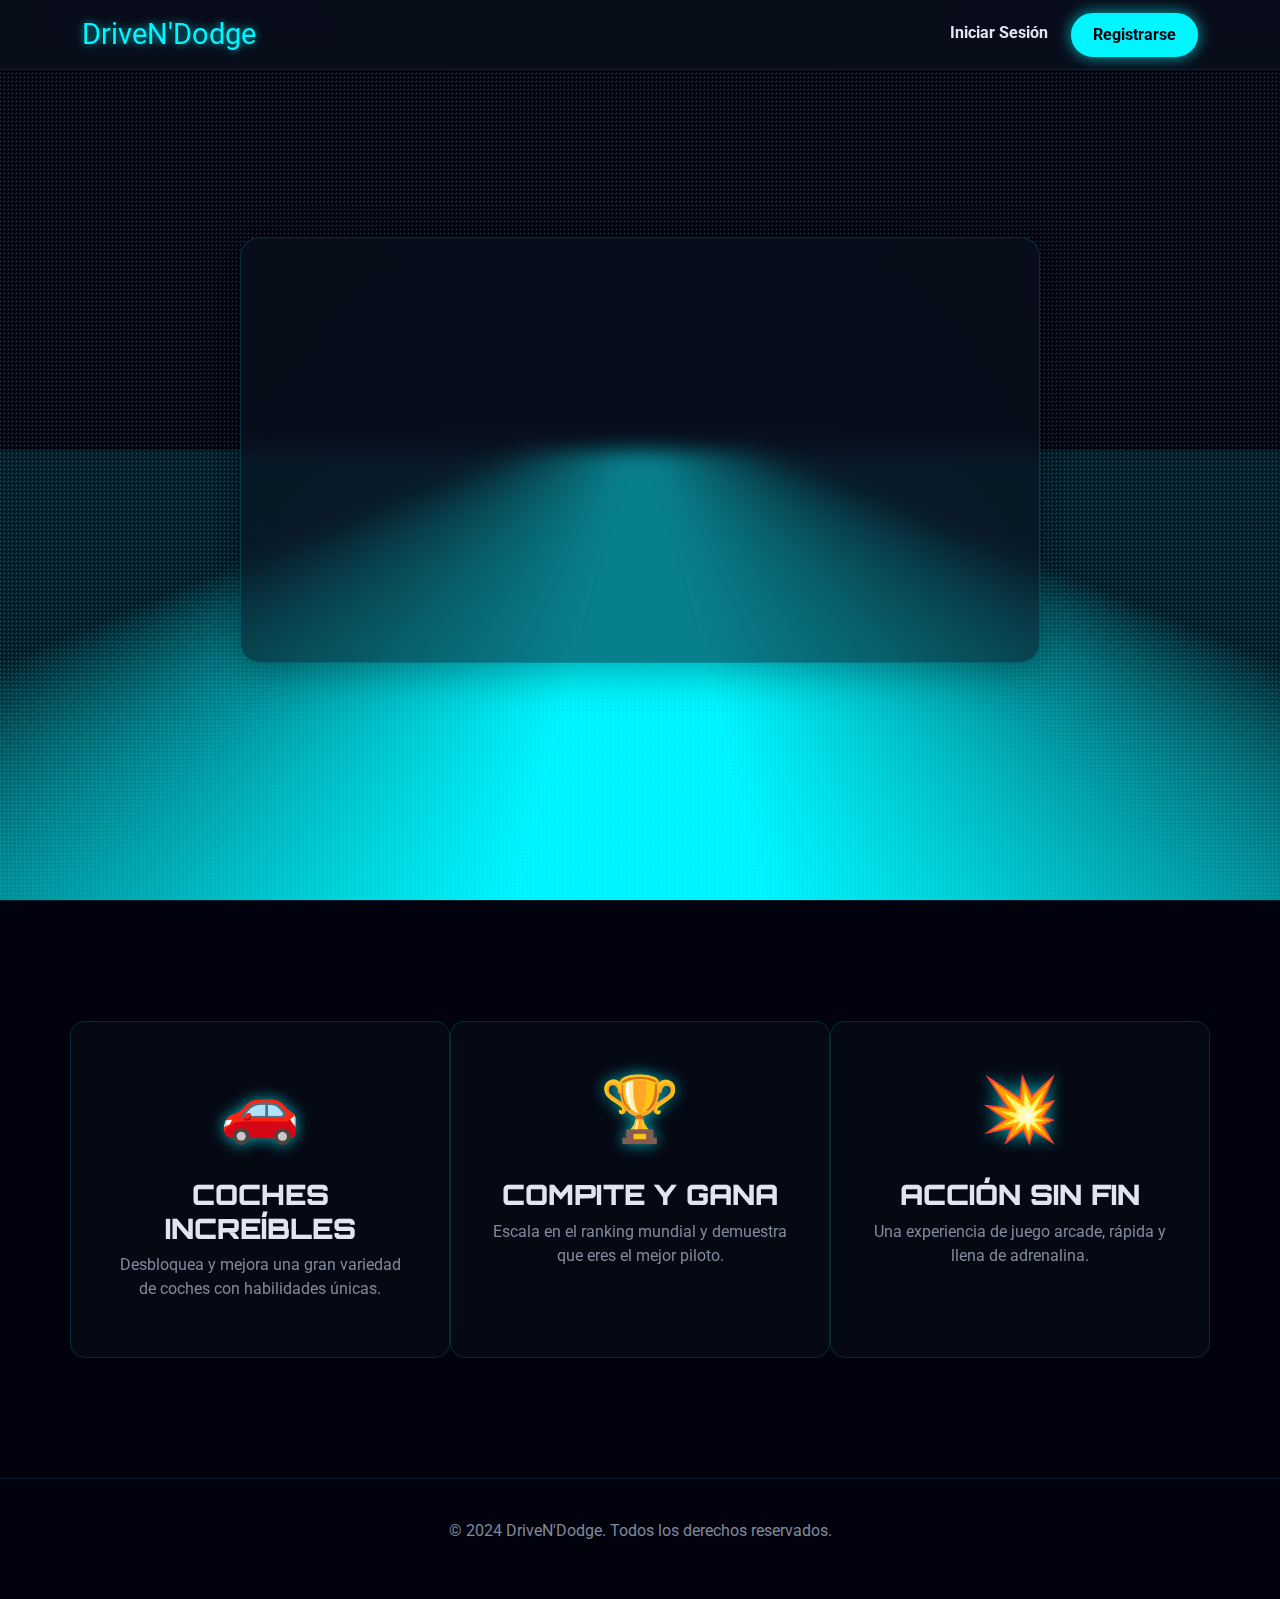
<file: public/index.html>
<!DOCTYPE html>
<html lang="es">
<head>
    <meta charset="UTF-8">
    <meta name="viewport" content="width=device-width, initial-scale=1.0">
    <title>DriveN'Dodge - La Carrera de tu Vida</title>
    <link href="https://cdn.jsdelivr.net/npm/bootstrap@5.3.3/dist/css/bootstrap.min.css" rel="stylesheet">
    <link href="https://fonts.googleapis.com/css2?family=Orbitron:wght@400;700&family=Roboto:wght@400;700&display=swap" rel="stylesheet">
    <link rel="stylesheet" href="css/styles.css">
</head>
<body class="landing-body">

    <!-- Navbar -->
    <nav class="navbar navbar-expand-lg navbar-dark landing-nav fixed-top">
        <div class="container">
            <a class="navbar-brand" href="#">DriveN'Dodge</a>
            <button class="navbar-toggler" type="button" data-bs-toggle="collapse" data-bs-target="#landingNav">
                <span class="navbar-toggler-icon"></span>
            </button>
            <div class="collapse navbar-collapse" id="landingNav">
                <ul class="navbar-nav ms-auto">
                    <li class="nav-item">
                        <a class="nav-link" href="login.html">Iniciar Sesión</a>
                    </li>
                    <li class="nav-item">
                        <a class="btn btn-nav-action" href="register.html">Registrarse</a>
                    </li>
                </ul>
            </div>
        </div>
    </nav>

    <!-- Hero Section -->
    <header class="hero-section text-white text-center">
        <div class="container">
            <h1 class="hero-title">DOMINA EL ASFALTO</h1>
            <p class="hero-subtitle">Esquiva el tráfico, recoge monedas y demuestra quién es el rey de la carretera.</p>
        </div>
    </header>

    <!-- Features Section -->
    <section class="features-section">
        <div class="container">
            <div class="row text-center">
                <div class="col-md-4 feature">
                    <div class="feature-icon">🚗</div>
                    <h3>Coches Increíbles</h3>
                    <p>Desbloquea y mejora una gran variedad de coches con habilidades únicas.</p>
                </div>
                <div class="col-md-4 feature">
                    <div class="feature-icon">🏆</div>
                    <h3>Compite y Gana</h3>
                    <p>Escala en el ranking mundial y demuestra que eres el mejor piloto.</p>
                </div>
                <div class="col-md-4 feature">
                    <div class="feature-icon">💥</div>
                    <h3>Acción sin Fin</h3>
                    <p>Una experiencia de juego arcade, rápida y llena de adrenalina.</p>
                </div>
            </div>
        </div>
    </section>

    <!-- Footer -->
    <footer class="footer-section text-center">
        <p>&copy; 2024 DriveN'Dodge. Todos los derechos reservados.</p>
    </footer>

    <script src="https://cdn.jsdelivr.net/npm/bootstrap@5.3.3/dist/js/bootstrap.bundle.min.js"></script>
</body>
</html>
</file>
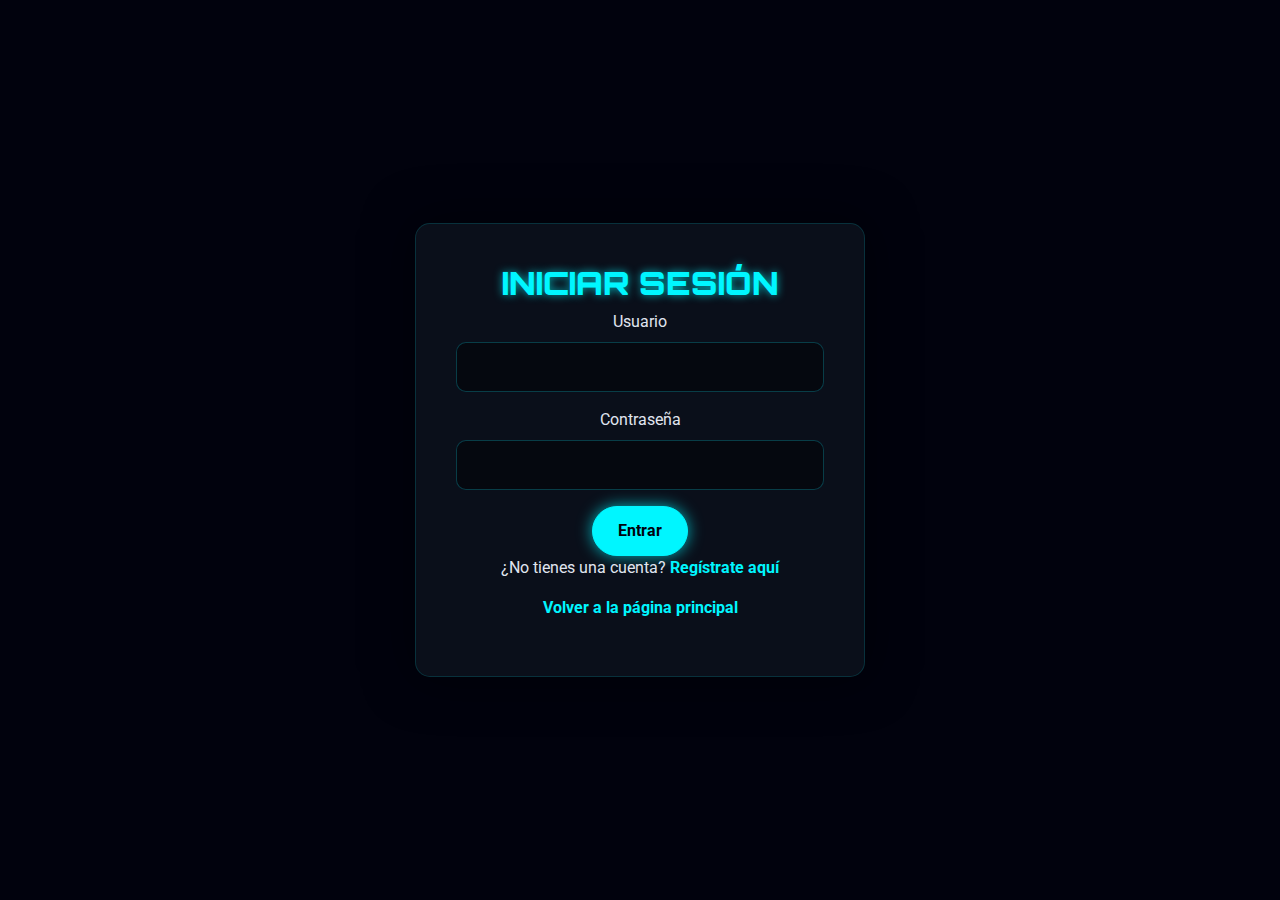
<file: public/inventario.html>
<!DOCTYPE html>
<html lang="en">
<head>
    <meta charset="UTF-8">
    <meta name="viewport" content="width=device-width, initial-scale=1">
    <title>Inventario - DriveN'Dodge</title>

    <link href="https://cdn.jsdelivr.net/npm/bootstrap@5.3.3/dist/css/bootstrap.min.css" rel="stylesheet">
    <script src="https://ajax.googleapis.com/ajax/libs/jquery/3.7.1/jquery.min.js"></script>

    <!-- Tipografia futurista -->
    <link href="https://fonts.googleapis.com/css2?family=Orbitron:wght@400;700&display=swap" rel="stylesheet">

    <link rel="stylesheet" href="css/styles.css">
</head>

<body class="inventory-body">

<div class="container">
    <h1 class="inventory-h1">🎒 Inventario</h1>

    <div class="inventory-card">
        <table class="table table-borderless text-center inventory-table">
            <thead class="inventory-thead">
            <tr>
                <th>Ítem</th>
                <th>Valor (monedas)</th>
                <th>Cantidad</th>
            </tr>
            </thead>
            <tbody id="inventory-body" class="inventory-tbody">
            <!-- Files generades via JS -->
            </tbody>
        </table>

        <p id="empty-message" class="empty-text" style="display:none;">
            Encara no has comprat cap ítem. Ves a la tienda i compra algun booster! 🚀
        </p>

        <div class="text-center">
            <button class="btn-neon" onclick="window.location.href='shop.html'">
                Volver a la Tienda
            </button>
        </div>
    </div>
</div>

<script>
    $(document).ready(function () {

        // Només deixar entrar si està loguejat
        const username = localStorage.getItem("username");
        if (!username) {
            window.location.href = "login.html";
            return;
        }

        const invRaw = localStorage.getItem("inventory");

        if (!invRaw) {
            $("#empty-message").show();
            return;
        }

        let invObj;
        try {
            invObj = JSON.parse(invRaw);
        } catch (e) {
            console.error("Error parsejant inventory del localStorage:", e);
            $("#empty-message").show();
            return;
        }

        // Convertim objecte { id: {..}, ... } a array
        $.ajax({
            type: "GET",
            url: "/v1/shop/inventario/"+ encodeURIComponent(username),
            dataType: "json",
            success: function (data) {

                let html = "";
                data.forEach(function (item, index) {
                    html += `
                    <tr>
                        <td>${index + 1}</td>
                        <td>${item.nombre}</td>
                        <td>${item.precio || ""}</td>
                    </tr>
                `;
                });

                $("#ranking-body").html(html);
            },
            error: function (jqXHR, textStatus, errorThrown) {
                console.error("Error cargando el ranking:", textStatus, errorThrown);
                alert("Error al cargar el ranking");
            }
        });
        entries.forEach(function (item) {

            if (!item || !item.nombre) return;

            html += `
            <tr>
                <td>${item.nombre}</td>
                <td>${item.precio}</td>
                <td>${item.cantidad}</td>
            </tr>
        `;
        });

        if (html.trim() === "") {
            $("#empty-message").show();
        } else {
            $("#inventory-body").html(html);
        }
    });
</script>

</body>
</html>
</file>
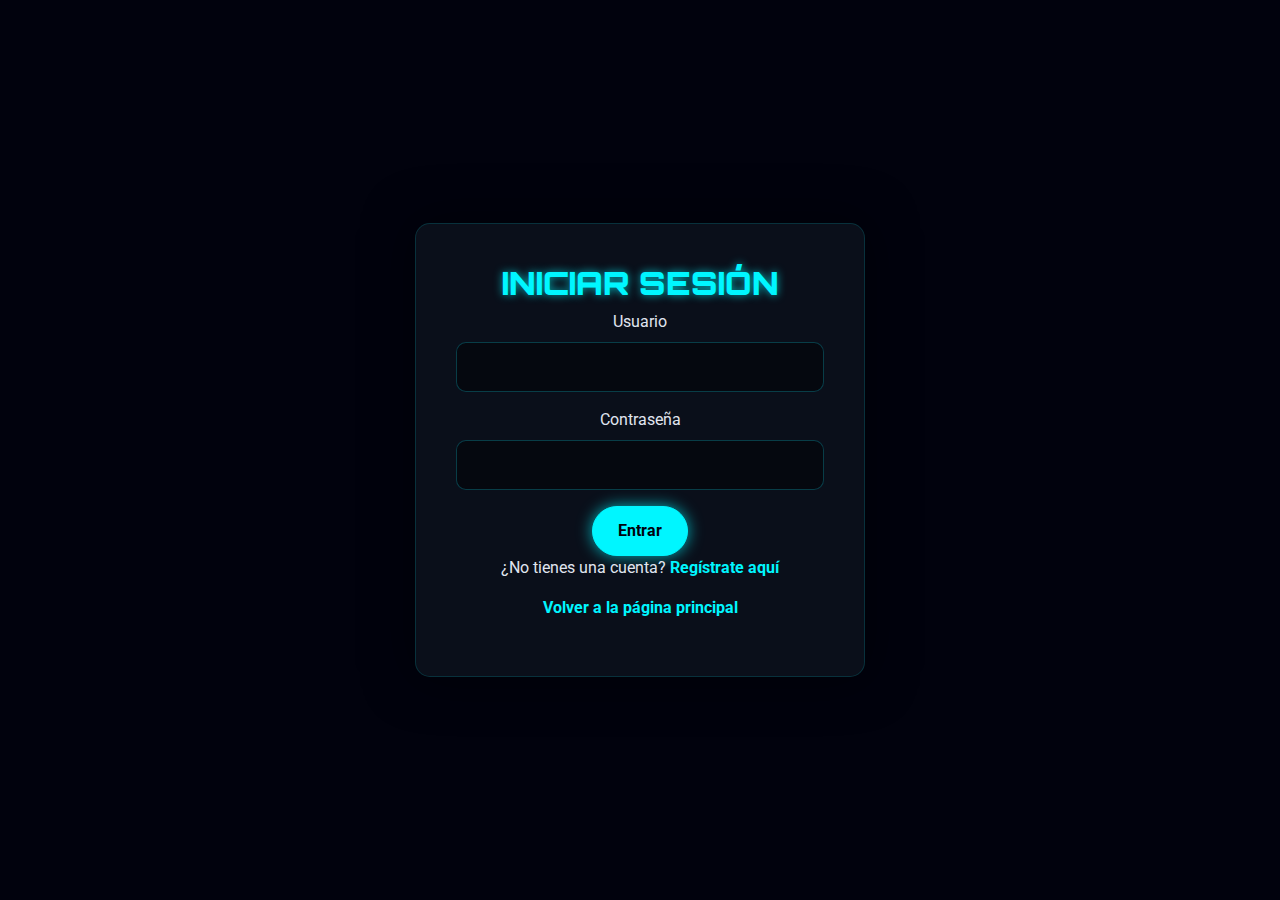
<file: public/login.html>
<!DOCTYPE html>
<html lang="en">
<head>
    <meta charset="UTF-8">
    <meta name="viewport" content="width=device-width, initial-scale=1">
    <link href="https://cdn.jsdelivr.net/npm/bootstrap@5.3.3/dist/css/bootstrap.min.css" rel="stylesheet">
    <script src="https://cdn.jsdelivr.net/npm/bootstrap@5.3.3/dist/js/bootstrap.bundle.min.js"></script>
    <script src="https://ajax.googleapis.com/ajax/libs/jquery/3.7.1/jquery.min.js"></script>
    <title>Iniciar Sesión - DriveN'Dodge</title>
    <link rel="stylesheet" href="css/styles.css">
</head>
<body class="body-centered-layout">
<div class="container-custom form-container">
    <h2>Iniciar Sesión</h2>
    <div id="error-message" class="alert alert-danger" style="display: none;"></div>
    <div id="success-message" class="alert alert-success" style="display: none;"></div>
    <form id="login-form">
        <div class="mb-3">
            <label for="username" class="form-label">Usuario</label>
            <input type="text" class="form-control" id="username" name="username" required>
        </div>
        <div class="mb-3">
            <label for="password" class="form-label">Contraseña</label>
            <input type="password" class="form-control" id="password" name="password" required>
        </div>
        <button type="submit" class="btn btn-primary-custom">Entrar</button>
    </form>
    <div class="footer-text">
        <p>¿No tienes una cuenta? <a href="register.html">Regístrate aquí</a></p>
        <p><a href="index.html">Volver a la página principal</a></p>
    </div>
</div>

<script>
    $(document).ready(function() {
        $('#login-form').submit(function(event) {
            event.preventDefault();

            // Ocultar mensajes previos
            $('#error-message').hide();
            $('#success-message').hide();

            const username = $('#username').val();
            const password = $('#password').val();

            //petición AJAX al backend
            $.ajax({
                url: '/v1/auth/login', // La URL del endpoint de login
                type: 'POST',
                contentType: 'application/json',
                data: JSON.stringify({ username: username, password: password }),
                success: function(response) {
                    // Manejar respuesta exitosa
                    $('#success-message').text('¡Inicio de sesión exitoso! Redirigiendo...').show();
                    $('#login-form')[0].reset(); // Limpiar el formulario
		            //guardar informació usuari al local
                    localStorage.setItem("username", username);

                    // Redirigir a la página principal después de unos segundos
                    setTimeout(function() {
                        window.location.href = 'shop.html';
                    }, 1500);
                },
                error: function(jqXHR) {
                    // Manejar errores
                    let errorMessage = 'Error al iniciar sesión. Usuario o contraseña incorrectos.';
                    if (jqXHR.responseText) {
                        errorMessage = jqXHR.responseText;
                    }
                    $('#error-message').text(errorMessage).show();
                }
            });
        });
    });
</script>
</body>
</html>
</file>
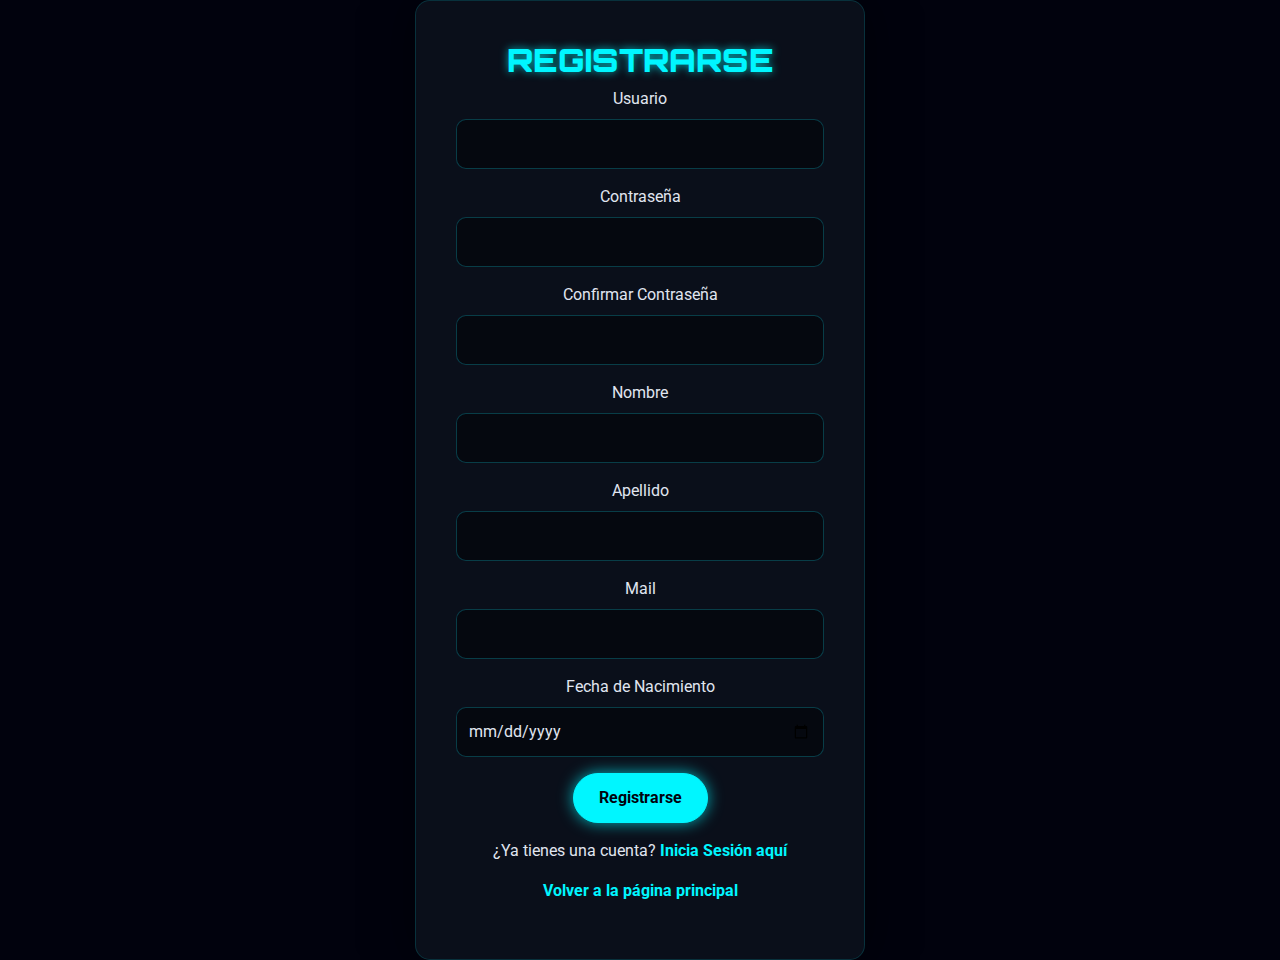
<file: public/register.html>
<!DOCTYPE html>
<html lang="es">
<head>
    <meta charset="UTF-8">
    <meta name="viewport" content="width=device-width, initial-scale=1">
    <title>Registrarse - DriveN'Dodge</title>
    <link href="https://cdn.jsdelivr.net/npm/bootstrap@5.3.3/dist/css/bootstrap.min.css" rel="stylesheet">
    <script src="https://ajax.googleapis.com/ajax/libs/jquery/3.7.1/jquery.min.js"></script>
    <link rel="stylesheet" href="css/styles.css">
    <style>
        .is-invalid {
            border-color: #dc3545 !important;
            box-shadow: 0 0 0 0.2rem rgba(220,53,69,.25);
        }
    </style>
</head>
<body class="body-centered-layout">
<div class="container-custom form-container">
    <h2>Registrarse</h2>

    <div id="error-message" class="alert alert-danger" style="display: none"></div>
    <div id="success-message" class="alert alert-success" style="display: none"></div>

    <form id="register-form">
        <div class="mb-3">
            <label for="username" class="form-label">Usuario</label>
            <input type="text" class="form-control" id="username" name="username" required>
        </div>

        <div class="mb-3">
            <label for="password" class="form-label">Contraseña</label>
            <input type="password" class="form-control" id="password" name="password" required>
        </div>

        <div class="mb-3">
            <label for="confirm-password" class="form-label">Confirmar Contraseña</label>
            <input type="password" class="form-control" id="confirm-password" name="confirm-password" required>
            <small id="password-match-message" class="text-danger" style="display: none;">Las contraseñas no coinciden.</small>
        </div>

        <div class="mb-3">
            <label for="nombre" class="form-label">Nombre</label>
            <input type="text" class="form-control" id="nombre" name="nombre" required>
        </div>

        <div class="mb-3">
            <label for="apellido" class="form-label">Apellido</label>
            <input type="text" class="form-control" id="apellido" name="apellido" required>
        </div>
        <div class="mb-3">
            <label for="mail" class="form-label">Mail</label>
            <input type="gmail" class="form-control" id="mail" name="mail" required>
        </div>

        <div class="mb-3">
            <label for="fechaNacimiento" class="form-label">Fecha de Nacimiento</label>
            <input type="date" class="form-control" id="fechaNacimiento" name="fechaNacimiento" required>
        </div>

        <button type="submit" class="btn btn-primary-custom">Registrarse</button>
    </form>

    <div class="footer-text mt-3">
        <p>¿Ya tienes una cuenta? <a href="login.html">Inicia Sesión aquí</a></p>
        <p><a href="index.html">Volver a la página principal</a></p>
    </div>
</div>

<script>
    $(document).ready(function() {

        $('#password, #confirm-password').on('input', function() {
            const password = $('#password').val();
            const confirmPassword = $('#confirm-password').val();

            if (password && confirmPassword && password !== confirmPassword) {
                $('#password, #confirm-password').addClass('is-invalid');
                $('#password-match-message').show();
            } else {
                $('#password, #confirm-password').removeClass('is-invalid');
                $('#password-match-message').hide();
            }
        });

        $('#register-form').submit(function(event) {
            event.preventDefault();

            $('#error-message').hide();
            $('#success-message').hide();

            const username = $('#username').val();
            const password = $('#password').val();
            const confirmPassword = $('#confirm-password').val();
            const nombre = $('#nombre').val();
            const apellido = $('#apellido').val();
            const mail = $('#mail').val();
            const fechaNacimiento = $('#fechaNacimiento').val();

            if (password !== confirmPassword) {
                $('#error-message').text('Las contraseñas no coinciden.').show();
                $('#password, #confirm-password').addClass('is-invalid');
                return;
            }

            $.ajax({
                url: '/v1/auth/register',
                type: 'POST',
                contentType: 'application/json',
                data: JSON.stringify({ username, password, nombre, apellido, gmail: mail, fechaNacimiento }),
                success: function(response) {
                    $('#success-message').text('¡Registro exitoso! Redirigiendo a la página de inicio de sesión...').show();
                    $('#register-form')[0].reset();
                    $('#password, #confirm-password').removeClass('is-invalid');
                    setTimeout(function() {
                        window.location.href = 'login.html';
                    }, 1500);
                },
                error: function(jqXHR) {
                    let errorMessage = 'Error en el registro. Por favor, inténtalo de nuevo.';
                    if (jqXHR.responseText) errorMessage = jqXHR.responseText;
                    $('#error-message').text(errorMessage).show();
                }
            });
        });

    });
</script>
</body>
</html>
</file>
<file: public/css/styles.css>
/* ==========================================================================
   IMPORTS & ROOT VARIABLES
   ========================================================================== */
@import url('https://fonts.googleapis.com/css2?family=Orbitron:wght@900&family=Roboto:wght@400;700&display=swap');

:root {
    --primary-cyan: #00f6ff;
    --primary-magenta: #ff00ff;
    --glow-cyan: rgba(0, 246, 255, 0.7);
    --glow-magenta: rgba(255, 0, 255, 0.7);
    --dark-bg: #01020d;
    --dark-card: #0a0f1a;
    --text-light: #e0e5f0;
    --text-dark: #808a9a;
}

/* ==========================================================================
   BASE & UNIFIED AESTHETIC
   ========================================================================== */
body {
    font-family: 'Roboto', sans-serif;
    background-color: var(--dark-bg);
    color: var(--text-light);
    min-height: 100vh;
    margin: 0;
    overflow-x: hidden;
}

h1, h2, h3, h4, h5, h6 {
    font-family: 'Orbitron', sans-serif;
    font-weight: 900;
    color: var(--text-light);
    text-transform: uppercase;
}

/* ==========================================================================
   LANDING PAGE - THE GAME INTRO EXPERIENCE
   ========================================================================== */

/* --- Navigation --- */
.landing-nav {
    background-color: rgba(10, 15, 26, 0.6);
    backdrop-filter: blur(15px);
    -webkit-backdrop-filter: blur(15px);
    border-bottom: 1px solid rgba(0, 246, 255, 0.1);
}

.landing-nav .navbar-brand {
    font-size: 1.8rem;
    color: var(--primary-cyan);
    text-shadow: 0 0 8px var(--glow-cyan);
}

.landing-nav .nav-link {
    color: var(--text-light);
    font-weight: 700;
    margin-left: 15px;
    transition: color 0.3s, text-shadow 0.3s;
}

.landing-nav .nav-link:hover {
    color: var(--primary-cyan);
    text-shadow: 0 0 12px var(--glow-cyan);
}

.btn-nav-action {
    background-color: var(--primary-cyan);
    border: 2px solid var(--primary-cyan);
    color: var(--dark-bg);
    font-weight: 700;
    padding: 8px 20px;
    border-radius: 50px;
    transition: all 0.3s;
    margin-left: 15px;
    box-shadow: 0 0 15px var(--glow-cyan);
}

.btn-nav-action:hover {
    background-color: transparent;
    color: var(--primary-cyan);
    box-shadow: 0 0 25px var(--glow-cyan);
}

/* --- Animated Hero Scene --- */
.hero-section {
    position: relative;
    display: flex;
    align-items: center;
    justify-content: center;
    height: 100vh;
    overflow: hidden;
    background: radial-gradient(ellipse at 50% 100%, rgba(0, 10, 30, 0.5) 0%, transparent 80%);
}

/* The Road */
.hero-section::before {
    content: '';
    position: absolute;
    top: 50%;
    left: 50%;
    width: 100%;
    height: 100%;
    background: linear-gradient(transparent, rgba(0, 246, 255, 0.2), transparent),
                linear-gradient(90deg, transparent 40%, var(--primary-cyan) 49%, var(--primary-cyan) 51%, transparent 60%);
    background-size: 100% 2px, 100% 100%;
    transform-origin: top center;
    transform: translateX(-50%) perspective(300px) rotateX(80deg);
    animation: road-lines 10s linear infinite;
}

@keyframes road-lines {
    from { background-position: 0 0, 0 0; }
    to { background-position: 0 100vh, 0 0; }
}

/* Starry Sky */
.hero-section::after {
    content: '';
    position: absolute;
    top: 0;
    left: 0;
    width: 100%;
    height: 100%;
    background-image: radial-gradient(circle at 20% 30%, var(--glow-cyan), transparent 20%),
                      radial-gradient(circle at 80% 50%, var(--glow-magenta), transparent 20%);
    background-size: 4px 4px;
    animation: stars-twinkle 5s linear infinite;
}

@keyframes stars-twinkle {
    0% { opacity: 0.3; }
    50% { opacity: 0.8; }
    100% { opacity: 0.3; }
}

/* --- The Central Glass Card --- */
.hero-section .container {
    position: relative;
    z-index: 2;
    background: rgba(10, 15, 26, 0.5);
    border: 1px solid rgba(0, 246, 255, 0.15);
    border-radius: 20px;
    backdrop-filter: blur(10px);
    -webkit-backdrop-filter: blur(10px);
    padding: 50px;
    max-width: 800px;
    box-shadow: 0 10px 40px rgba(0, 0, 0, 0.3);
}

/* Staggered Animations for Card Content */
.hero-title, .hero-subtitle, .btn-hero-action {
    animation: fadeIn-up 1s ease-out forwards;
    opacity: 0;
}
.hero-subtitle { animation-delay: 0.2s; }
.btn-hero-action { animation-delay: 0.4s; }

@keyframes fadeIn-up {
    from { opacity: 0; transform: translateY(30px); }
    to { opacity: 1; transform: translateY(0); }
}

.hero-title {
    font-size: 5rem;
    color: #ffffff;
    text-shadow: 0 0 10px #fff, 0 0 25px var(--primary-cyan), 0 0 50px var(--glow-cyan);
    margin-bottom: 20px;
    animation: title-glitch 8s infinite alternate, fadeIn-up 1s ease-out forwards;
}

/* Glitch animation without color change */
@keyframes title-glitch {
    0%, 95%, 100% {
        transform: skewX(0);
        text-shadow: 0 0 10px #fff, 0 0 25px var(--primary-cyan), 0 0 50px var(--glow-cyan);
    }
    96% {
        transform: skewX(5deg);
        text-shadow: 0 0 10px #fff, 0 0 30px var(--primary-cyan), 0 0 60px var(--glow-cyan);
    }
    98% {
        transform: skewX(-5deg);
    }
}

.hero-subtitle {
    font-size: 1.5rem;
    color: var(--text-light);
    margin-bottom: 40px;
    font-weight: 400;
    text-shadow: 0 1px 5px rgba(0,0,0,0.7);
}

.btn-hero-action {
    font-size: 1.5rem;
    color: #ffffff;
    background: linear-gradient(45deg, var(--primary-cyan), var(--primary-magenta));
    border: none;
    padding: 15px 40px;
    border-radius: 50px;
    box-shadow: 0 0 30px var(--glow-cyan);
    transition: all 0.3s ease-in-out;
    animation: pulse-glow 3s infinite 1s, fadeIn-up 1s ease-out 0.4s forwards;
}

.btn-hero-action:hover {
    transform: scale(1.05);
    box-shadow: 0 0 50px var(--glow-cyan);
}

@keyframes pulse-glow {
    0% { box-shadow: 0 0 20px var(--glow-cyan); }
    50% { box-shadow: 0 0 35px var(--glow-cyan); }
    100% { box-shadow: 0 0 20px var(--glow-cyan); }
}

/* --- Features with Glassmorphism --- */
.features-section {
    padding: 120px 0;
    position: relative;
    border-top: 1px solid rgba(0, 246, 255, 0.1);
}

.feature {
    padding: 40px;
    background: rgba(10, 15, 26, 0.5);
    border: 1px solid rgba(0, 246, 255, 0.15);
    border-radius: 15px;
    backdrop-filter: blur(10px);
    -webkit-backdrop-filter: blur(10px);
    transition: transform 0.3s, box-shadow 0.3s;
}

.feature:hover {
    transform: translateY(-10px);
    box-shadow: 0 0 30px rgba(0, 246, 255, 0.1);
    border-color: rgba(0, 246, 255, 0.3);
}

.feature-icon {
    font-size: 4rem;
    margin-bottom: 20px;
    color: var(--primary-cyan);
    text-shadow: 0 0 15px var(--glow-cyan);
}

.feature h3 {
    color: var(--text-light);
}

.feature p {
    color: var(--text-dark);
}

.footer-section {
    padding: 40px 0;
    border-top: 1px solid rgba(0, 246, 255, 0.1);
    color: var(--text-dark);
}

/* ==========================================================================
   UNIFIED DARK THEME (LOGIN, REGISTER, SHOP, ETC.)
   ========================================================================== */
.body-centered-layout {
    display: flex;
    justify-content: center;
    align-items: center;
}

.container-custom {
    background-color: var(--dark-card);
    border-radius: 15px;
    box-shadow: 0 0 50px rgba(0,0,0,0.5);
    padding: 40px;
    text-align: center;
    width: 90%;
    border: 1px solid rgba(0, 246, 255, 0.15);
    color: var(--text-light);
}

.form-container { max-width: 450px; }

.container-custom h2 {
    color: var(--primary-cyan);
    text-shadow: 0 0 8px var(--glow-cyan);
}

.form-control {
    border-radius: 10px;
    padding: 12px;
    font-size: 1rem;
    border: 1px solid rgba(0, 246, 255, 0.2);
    background-color: #05080f;
    color: var(--text-light);
}

.form-control:focus {
    box-shadow: 0 0 0 0.25rem var(--glow-cyan);
    border-color: var(--primary-cyan);
    background-color: #080c14;
}

.btn-primary-custom {
    background-color: var(--primary-cyan);
    border-color: var(--primary-cyan);
    color: var(--dark-bg);
    padding: 12px 25px;
    border-radius: 30px;
    transition: all 0.3s ease;
    font-weight: 700;
    box-shadow: 0 0 15px var(--glow-cyan);
}

.btn-primary-custom:hover {
    transform: translateY(-2px);
    box-shadow: 0 0 25px var(--glow-cyan);
}

.footer-text a {
    color: var(--primary-cyan);
    text-decoration: none;
    font-weight: 700;
}

.footer-text a:hover {
    text-decoration: underline;
    text-shadow: 0 0 5px var(--glow-cyan);
}

/* --- In-App Pages --- */
.navbar-custom {
    background-color: var(--dark-card);
    box-shadow: 0 2px 10px rgba(0, 0, 0, 0.2);
    padding: 15px 0;
    border-bottom: 1px solid rgba(0, 246, 255, 0.2);
}

.navbar-custom .navbar-brand {
    color: var(--primary-cyan) !important;
}

.btn-logout {
    background-color: var(--primary-magenta);
    border-color: var(--primary-magenta);
    box-shadow: 0 0 15px var(--glow-magenta);
}

.shop-h1, .ranking-h1, .inventory-h1, .profile-title {
    color: var(--primary-cyan);
    text-shadow: 0 0 10px var(--glow-cyan);
}

.card-custom, .ranking-card, .inventory-card, .profile-card {
    background: var(--dark-card);
    border: 1px solid rgba(0, 246, 255, 0.2);
}

.card-custom:hover, .ranking-card:hover, .inventory-card:hover, .profile-card:hover {
    transform: translateY(-5px);
    box-shadow: 0 8px 25px rgba(0, 246, 255, 0.15);
}

.card-title {
    color: var(--primary-cyan);
}

.price-tag {
    color: #28a745;
}

.btn-buy {
    background: linear-gradient(45deg, var(--primary-cyan), #00aaff);
    border: none;
    color: var(--dark-bg);
    font-weight: 700;
}

.ranking-thead, .inventory-thead {
    background: rgba(0, 246, 255, 0.1);
}

.ranking-tbody tr:hover, .inventory-tbody tr:hover {
    background: rgba(0, 246, 255, 0.05);
}
</file>
